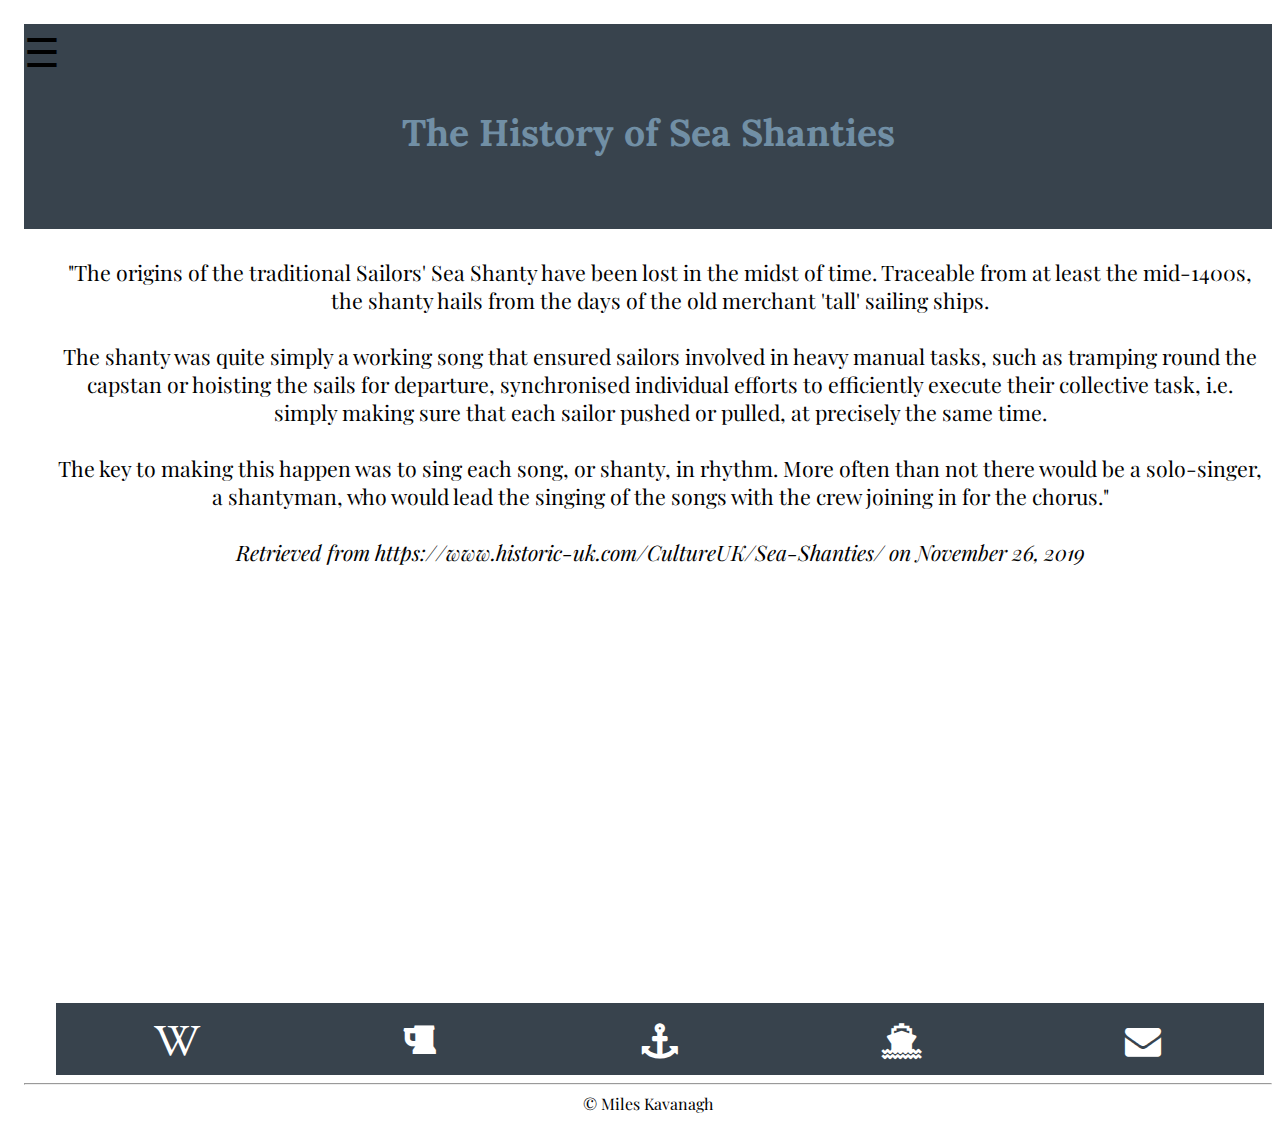
<file: index.html>
<!DOCTYPE html>
<html>
<head>
<meta name="viewport" content="width=device-width, initial-scale=1.0">
<meta name="description" content="The history of Sea Shanties" />
<meta name="keywords" content="history, sea, shanty, pirates, music" />
<title>The History of Sea Shanties</title>
<link rel="stylesheet" href="css/index.css" media="all"/>
<link rel="stylesheet" href="css/print.css" media="print"/>
<link rel="stylesheet" href="https://cdnjs.cloudflare.com/ajax/libs/font-awesome/4.7.0/css/font-awesome.min.css">
<link href="https://fonts.googleapis.com/css?family=Lora&display=swap" rel="stylesheet">
<link href="https://fonts.googleapis.com/css?family=Playfair+Display&display=swap" rel="stylesheet">
</head>
<body>

<nav id="mySidenav" class="sidenav">
    <a href="javascript:void(0)" class="closebtn" onclick="closeNav()">&times;</a>
    <a href="index.html">Home</a>
    <a href="images.html">Images</a>
    <a href="lyrics.html">Lyrics</a>
    <a href="https://open.spotify.com/playlist/3p22aU2NEvY8KErZAoWSJD?si=-Z5Ba--7RQSMmrJ0UUIcdg">Playlist</a>
</nav>

<nav id="main">
    <header><span style="font-size:40px;cursor:pointer" onclick="openNav()">&#9776; </span>
    <h2>The History of Sea Shanties</h2>
    <br>
    <br></header>
    
    <p>
        "The origins of the traditional Sailors&apos;  Sea Shanty have been lost in the midst of time. 
        Traceable from at least the mid-1400s, the shanty hails from the days of the old merchant &apos;tall&apos;  sailing ships.
        <br>
        <br>
        The shanty was quite simply a working song that ensured sailors involved in heavy manual tasks, such as tramping round the 
        capstan or hoisting the sails for departure, synchronised individual efforts to efficiently execute their collective task, i.e. 
        simply making sure that each sailor pushed or pulled, at precisely the same time.
        <br>
        <br>
        The key to making this happen was to sing each song, or shanty, in rhythm.
        More often than not there would be a solo-singer, a shantyman, who would lead the singing of the songs with the crew 
        joining in for the chorus."
        <br>
        <br>
        <em>Retrieved from https://www.historic-uk.com/CultureUK/Sea-Shanties/ on November 26, 2019</em>
        <br>
        
    </p>
    <p><iframe width="560" height="315" src="https://www.youtube.com/embed/cVGIutnOsuM" frameborder="0" 
    allow="accelerometer; autoplay; encrypted-media; gyroscope; picture-in-picture" allowfullscreen></iframe></p>
    <br>
    
    <footer>
        <div class="icon-bar">
            <p>
            <a href="https://en.wikipedia.org/wiki/Sea_shanty"><i class="fa fa-wikipedia-w"></i></a>
            <a href="https://shanty.rendance.org/lyrics/shanties.php"><i class="fa fa-beer"></i></a>
            <a href="http://www.contemplator.com/sea/"><i class="fa fa-anchor"></i></a>
            <a href="http://www.jsward.com/navigation/index.shtml"><i class="fa fa-ship"></i></a>
            <a href="mailto:kavana7@mail.nmc.edu"><i class="fa fa-envelope"></i></a></p>
        </div><hr>
        &copy; Miles Kavanagh</footer>
</nav>


<script>
    function openNav(){
        document.getElementById("mySidenav").style.width = "250px";
        document.getElementById("main").style.marginLeft = "250px";
    }
    function closeNav(){
        document.getElementById("mySidenav").style.width = "0";
        document.getElementById("main").style.marginLeft = "0";
    }
</script>
</body>
</html>
</file>
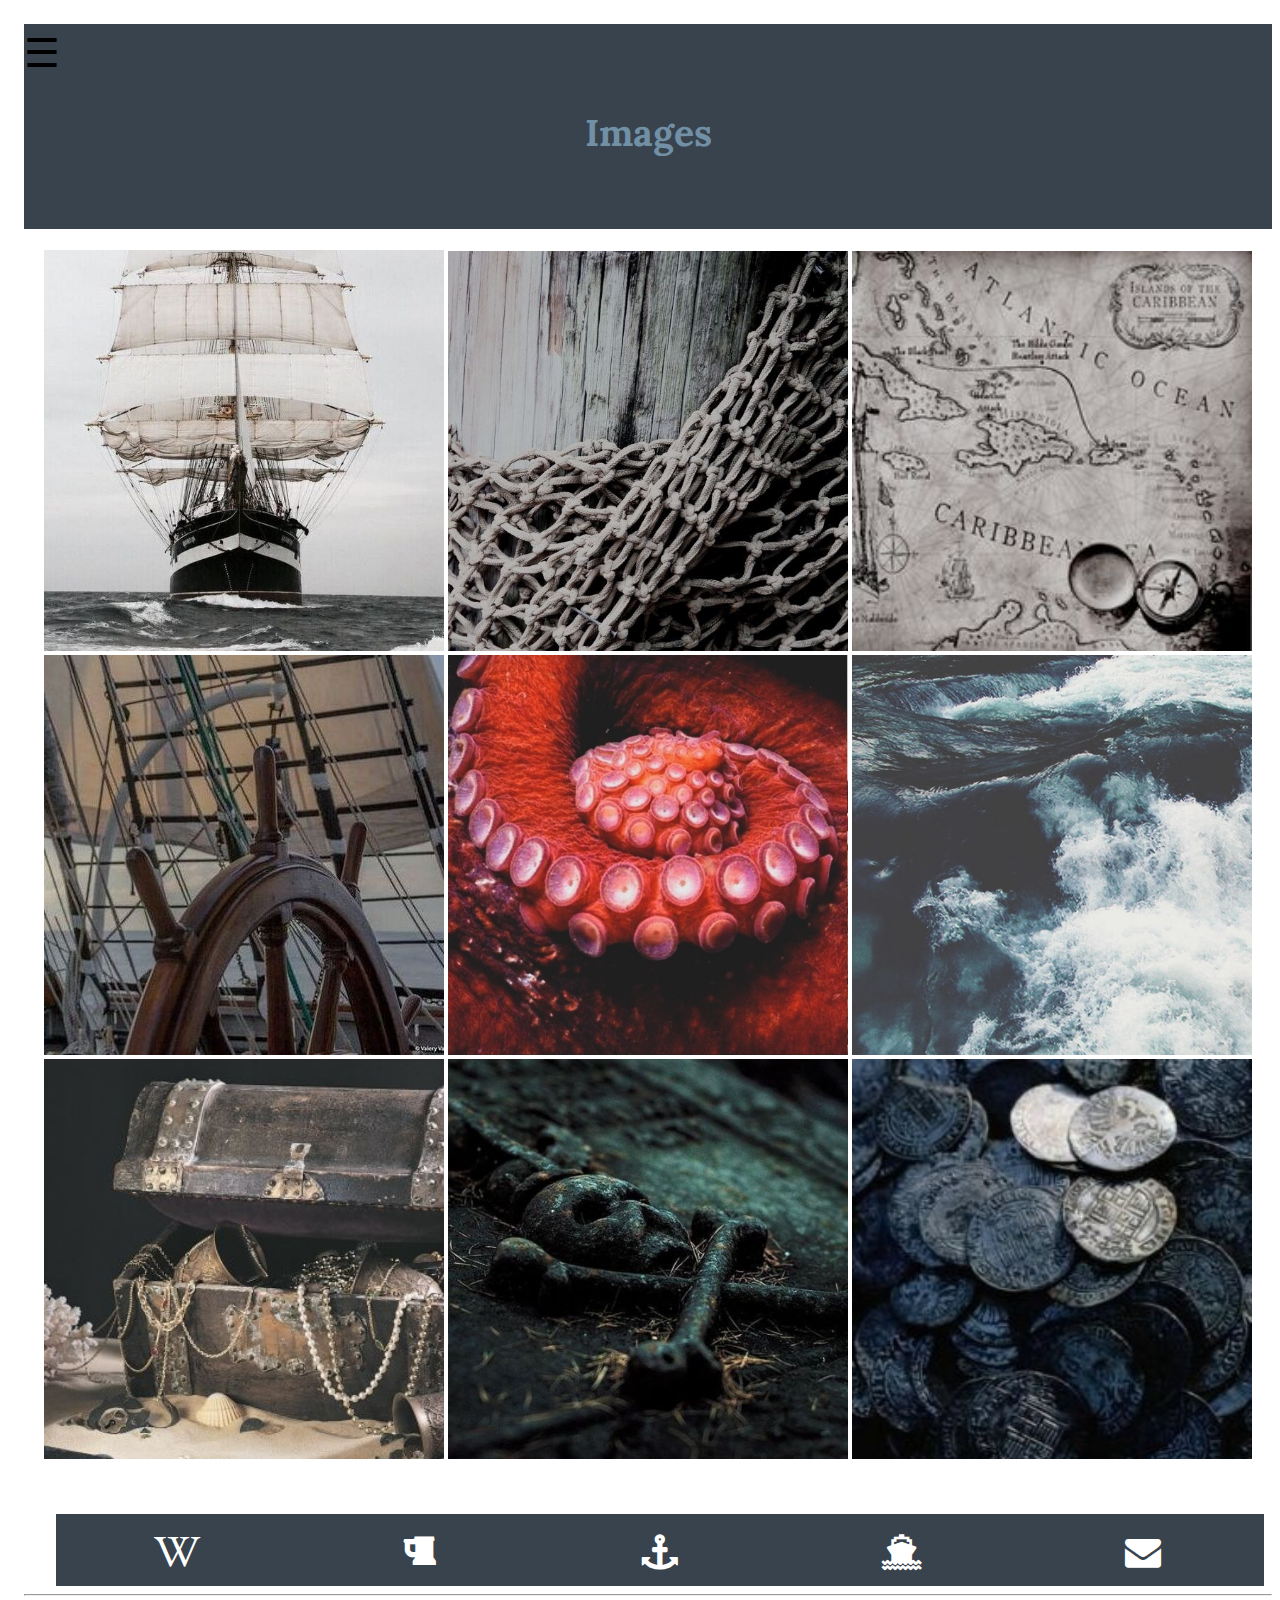
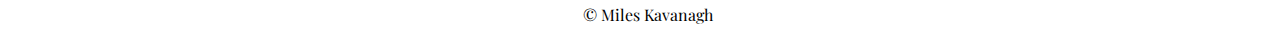
<file: images.html>
<!DOCTYPE html>
<html>
<head>
<meta name="viewport" content="width=device-width, initial-scale=1.0">
<meta name="description" content="Sea Shanty Lyrics" />
<meta name="keywords" content="historical, sea, shanty, pirates, music, lyrics, ship" />
<title>The History of Sea Shanties</title>
<link rel="stylesheet" href="css/index.css" media="all"/>
<link rel="stylesheet" href="css/print.css" media="print"/>
<link rel="stylesheet" href="https://cdnjs.cloudflare.com/ajax/libs/font-awesome/4.7.0/css/font-awesome.min.css">
<link href="https://fonts.googleapis.com/css?family=Lora&display=swap" rel="stylesheet">
<link href="https://fonts.googleapis.com/css?family=Playfair+Display&display=swap" rel="stylesheet">
</head>
<body>

<nav id="mySidenav" class="sidenav">
    <a href="javascript:void(0)" class="closebtn" onclick="closeNav()">&times;</a>
    <a href="index.html">Home</a>
    <a href="images.html">Images</a>
    <a href="lyrics.html">Lyrics</a>
    <a href="https://open.spotify.com/playlist/3p22aU2NEvY8KErZAoWSJD?si=-Z5Ba--7RQSMmrJ0UUIcdg">Playlist</a>
</nav>

<nav id="main">
    <header><span style="font-size:40px;cursor:pointer" onclick="openNav()">&#9776; </span>
    <h2>Images</h2>
    <br>
    <br>
    </header>
    <br>
    <section class="col-12">    
        <a href="media/ship.jpg"><img alt="pirate ship" src="media/ship-thumbnail.jpg" style="width:400px;"></a>
        <a href="media/net.jpg"><img alt="fisherman's net on a ship" src="media/net.jpg" style="width:400px;"></a>
        <a href="media/map.jpg"><img alt="historical map" src="media/map.jpg" style="width:400px;"></a>
        <br>
        <a href="media/shipWheel.jpg"><img alt="pirate ship wheel" src="media/shipWheel-thumbnail.jpg" style="width:400px;"></a>
        <a href="media/octopus.jpg"><img alt="sea octopus" src="media/octopus.jpg" style="width:400px;"></a>
        <a href="media/sea.jpg"><img alt="sea waves" src="media/sea-thumbnail.jpg" style="width:400px;"></a>
        <br>
        <a href="media/treasure.jpg"><img alt="pirate ship" src="media/treasure-thumbnail.jpg" style="width:400px;"></a>
        <a href="media/skullCrossbones.jpg"><img alt="pirate skull and crossbones" src="media/skullCrossbones.jpg" style="width:400px;"></a>
        <a href="media/coins.jpg"><img alt="historical pirate coins" src="media/coins-thumbnail.jpg" style="width:400px;"></a>
        <br>
        <br>
        <footer>
                <div class="icon-bar">
                    <p>
                    <a href="https://en.wikipedia.org/wiki/Sea_shanty"><i class="fa fa-wikipedia-w"></i></a>
                    <a href="https://shanty.rendance.org/lyrics/shanties.php"><i class="fa fa-beer"></i></a>
                    <a href="http://www.contemplator.com/sea/"><i class="fa fa-anchor"></i></a>
                    <a href="http://www.jsward.com/navigation/index.shtml"><i class="fa fa-ship"></i></a>
                    <a href="mailto:kavana7@mail.nmc.edu"><i class="fa fa-envelope"></i></a></p>
                </div><hr>
                &copy; Miles Kavanagh</footer>
</section>

</nav>


<script>
    function openNav(){
        document.getElementById("mySidenav").style.width = "250px";
        document.getElementById("main").style.marginLeft = "250px";
    }
    function closeNav(){
        document.getElementById("mySidenav").style.width = "0";
        document.getElementById("main").style.marginLeft = "0";
    }
</script>
</body>
</html>
</file>
<file: css/index.css>
body{
    font-family: 'Playfair Display', serif;
    display:flex;
    justify-content:space-between;
    width: 100%;
    background-color: white;
}
header{
    background-color: #38434d;
}
footer{
    text-align: center;
}
section{
    text-align: center;
}
nav{
    flex:1;
}
.sidenav{
    height: 100%;
    width: 0;
    position: fixed;
    z-index: 1;
    top: 0;
    left: 0;
    background-color: #111;
    overflow-x: hidden;
    transition: 0.5s;
    padding-top: 60px;
}
.sidenav a{
    padding: 8px 8px 8px 32px;
    text-decoration: none;
    font-size: 25px;
    color: #818181;
    display: block;
    transition: 0.3s;
}
.sidenav a:hover{
    color: #f1f1f1;
}
.sidenav .closebtn{
    position: absolute;
    top: 0;
    right: 25px;
    font-size: 36px;
    margin-left: 50px;
}
#main{
    transition: margin-left .5s;
    padding: 16px;
}
@media screen and (max-height:450px){
    .sidenav {padding-top: 15px;}
    .sidenav a {font-size: 18px;}
}
a:link{
	color:#536878;
	font-family: 'Playfair Display', serif;
    text-decoration:none;
}
a:visited{
	color:#38434d;
	text-decoration:none;
}
a:active{
	color:#653333;
	text-decoration:none;
}
a:hover{
	color:white;
	background-color:#536878;
	text-decoration:none;
}
h1{
    font-family: 'Lora', serif;
    text-align: center;
    color: #151b1f;
    font-size: 36pt;
}
h2{
    font-family: 'Lora', serif;
    text-align: center;
    color: #718fa5;
    font-size: 28pt;
}
h3{
    font-family: 'Lora', serif;
    text-align: center;
    color: #653333;
    font-size: 20pt;
}
p{
    padding: 8px 8px 8px 32px;
    text-align:center;
    font-size: 16pt;
}
details{
    text-align: center;
}
.icon-bar{
	width:100%;
	overflow:auto;
}
.icon-bar a{
	float:left;
	text-align:center; 
	width:20%;
	padding:12px 0;
	transition: all 0.3s ease;
    color: white;
    background-color: #38434d;
	font-size:36px;
}
.icon-bar a:hover{
	background-color: #000;
}
.col-1 {width: 8.33%;}
.col-2 {width: 16.66%;}
.col-3 {width: 25%;}
.col-4 {width: 33.33%;}
.col-5 {width: 41.66%;}
.col-6 {width: 50%;}
.col-7 {width: 58.33%;}
.col-8 {width: 66.66%;}
.col-9 {width: 75%;}
.col-10 {width: 83.33%;}
.col-11 {width: 91.66%; text-align:right;}
.col-12 {width: 100%;}
</file>
<file: css/print.css>
*{
	width:100%;
	font-size:12pt;
	font-family:sans-serif;
	background:white;
	color:black;
	text-align:left;
	margin:0px;
	padding:0px;
	display:block;
	top:0%;
	height:auto;
	opacity:1;
	border:none;
	text-shadow:none;
	border:none;
	font-weight:normal;
}
aside, img{
    display:none;
}
nav{
	border:none;
    margin:0px;
}
header{
	box-shadow:none;
}
a:link, a:visited, a:hover,a:active{
	color:black;
	text-shadow:none;
	display:block;
	text-decoration:underline;
}
p{
    font-size: 12pt;
	margin-top:0;
}

h1,h2,h3{
    font-family: sans-serif;
	margin-top:10px;
	text-shadow:none;
	color:black;
	font-size:12pt;
}
script{
    display:none;
}
.icon-bar{
    display:none;
}
iframe{
    display:none;
}
</file>
